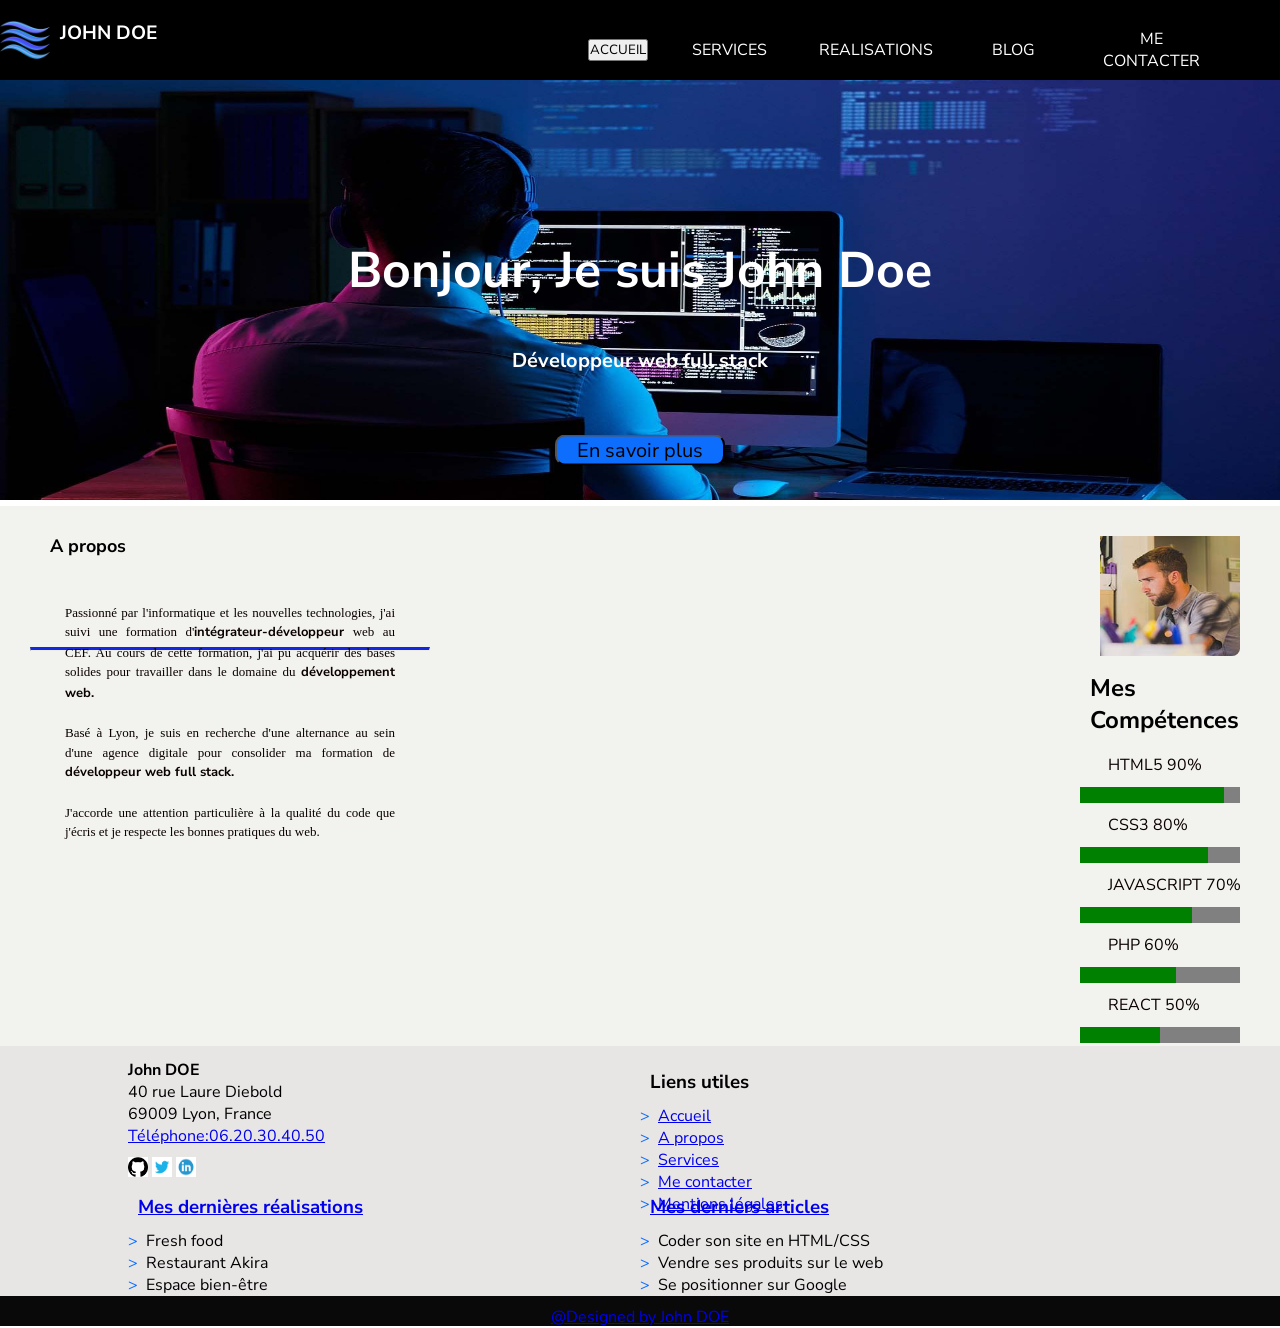
<file: Asset/index.html>
<!DOCTYPE html>
<html lang="fr">
<head>
    <meta charset="UTF-8">
    <meta name="viewport" content="width=device-width, initial-scale=1.0">
    <title>page accueil</title>
    <link rel="stylesheet" href="../CSS/page accueil style.css">
    <link rel="preconnect" href="https://fonts.googleapis.com">
    <link rel="preconnect" href="https://fonts.gstatic.com" crossorigin>
    <link href="https://fonts.googleapis.com/css2?family=Nunito+Sans:ital,opsz,wght@0,6..12,200..1000;1,6..12,200..1000&display=swap" rel="stylesheet">

</head>
<header>
    <div class="logo">
        <div class="logo" id="logo">
        <a href="index.html"><img src="../img/apple-touch-icon.png" alt="Icone"></a>
        <h1>JOHN DOE</h1>
    </div>  
        
    <nav class="menu">
            <!--  icone menu burger -->
        <label for="toggle">☰</label>
            <!-- lien entre checkbox et l'icone -->
        <input type="checkbox" id="toggle">
            <div class="btn">
                <a href="./index.html" target ="top"><button type="button" class = "active">ACCUEIL</button></a> 
                <a href="./offres.html" target ="top"><button type="button" class = "Services">SERVICES</button></a> 
                <a href="./Réalisations.html" target ="top"><button type="button" class = "Réalisations">REALISATIONS</button></a> 
                <a href="./blog.html" target ="top"><button type="button" class = "Blog">BLOG</button></a> 
                <a href="./contact.html" target ="top"><button type="button" class = "Contact">ME CONTACTER</button></a> 
            </div>
    </nav>
</header>
<body>

    <!-- bloc 2 -->
    <main>  
        <div class="Entete">
                <img src="../img/hero-bg.jpg" alt="fond">
                <h1>Bonjour, Je suis John Doe</h1>
                    <h2>Développeur web full stack</h2>
                        <!-- btn vers container au dessous -->
                        <form action="#container" method="get" target="_blank"><button type="submit">En savoir plus</button>
                        </form>
        </div>
    </main>


    <!-- bloc 3 -->
    <main>
        <Section id="container">   
            <div class="Apropos">
                <h1>A propos</h1>
                    <p>Passionné par l'informatique et les nouvelles technologies, j'ai suivi une formation d'<b>intégrateur-développeur</b> web au CEF. Au cours de cette formation, j'ai pu acquérir des bases solides pour travailler dans le domaine du <b>développement web.</b></p>
                    <p>Basé à Lyon, je suis en recherche d'une alternance au sein d'une agence digitale pour consolider ma formation de <b>développeur web full stack.</b></p>
                    <p>J'accorde une attention particulière à la qualité du code que j'écris et je respecte les bonnes pratiques du web.</p>
                    <hr />
            </div>
            <div class ="Competences">
                <img src="../img/about.jpg" alt="Portrait homme">
                <h1><stong> Mes Compétences </stong></h1> 
                               
                    <label for="file">HTML5 90%</label>
                        <progress id="barrehtml" value="90" max="100"></progress>

                    <label for="file">CSS3 80%</label>
                        <progress id="barrecss"value="80" max="100"></progress>

                    <label for="file">JAVASCRIPT 70%</label>
                        <progress id="barrejavascipt"value="70"max="100"></progress>

                    <label for="file">PHP 60%</label>
                        <progress id="barrephp"value="60"max="100"></progress>

                    <label for="file">REACT 50%</label>
                        <progress id="barrereact"value="50"max="100"></progress>
            </div>                                   
        </section>  
    </main> 
    
    <!-- bas de page -->
    <footer>
        <section id="Baspage">
            <div class="Adresse">
                <address>
                    <p><strong>John DOE</strong><br>40 rue Laure Diebold<br>69009 Lyon, France</p>
                    <a href="Télephone: 06.20.30.40.50">Téléphone:06.20.30.40.50</a>
                    <br>
                        <a target="blank" href="https://api.github.com/users/github-john-doe/repos"><img src="../img/logogithub.png" alt="logo Github"></a>
                        <a target="blank" href="#"><img src="../img/logotwitter.png" alt="logo Twitter"></a>
                        <a target="blank" href="#"><img src="../img/logolinkedin.png" alt="logo Linkedin"></a>
                </address> 
            </div>
    
            <div class="Liens">
                <h3>Liens utiles</h3>
                <ul>
                    <li><a href ="index.html">Accueil</a></li>
                    <li><a href ="index.html">A propos</a></li>
                    <li><a href ="offres.html">Services</a></li>
                    <li><a href ="contact.html">Me contacter</a></li>
                    <li><a href ="mentions.html">Mentions légales</a></li>
                </ul>
            </div>
    
            <div class="Projets">
                <h3><a href="Réalisations.html">Mes dernières réalisations</a></h3>
                <ul>
                    <li>Fresh food</li>
                    <li>Restaurant Akira</li>
                    <li>Espace bien-être</li>
                </ul>
            </div>
    
            <div class="Articles">
                <h3><a href="blog.html">Mes derniers articles</a></h3>
                <ul>
                    <li>Coder son site en HTML/CSS</li>
                    <li>Vendre ses produits sur le web</li>
                    <li>Se positionner sur Google</li>
                </ul>
            </div>   
        </section>
        <section id="Copy">
            <div class="Copy"> 
                <p><a href="index.html">@Designed by John DOE</a></p>
            </div>
        </section>    
    </footer>
</body>
</html>
</file>
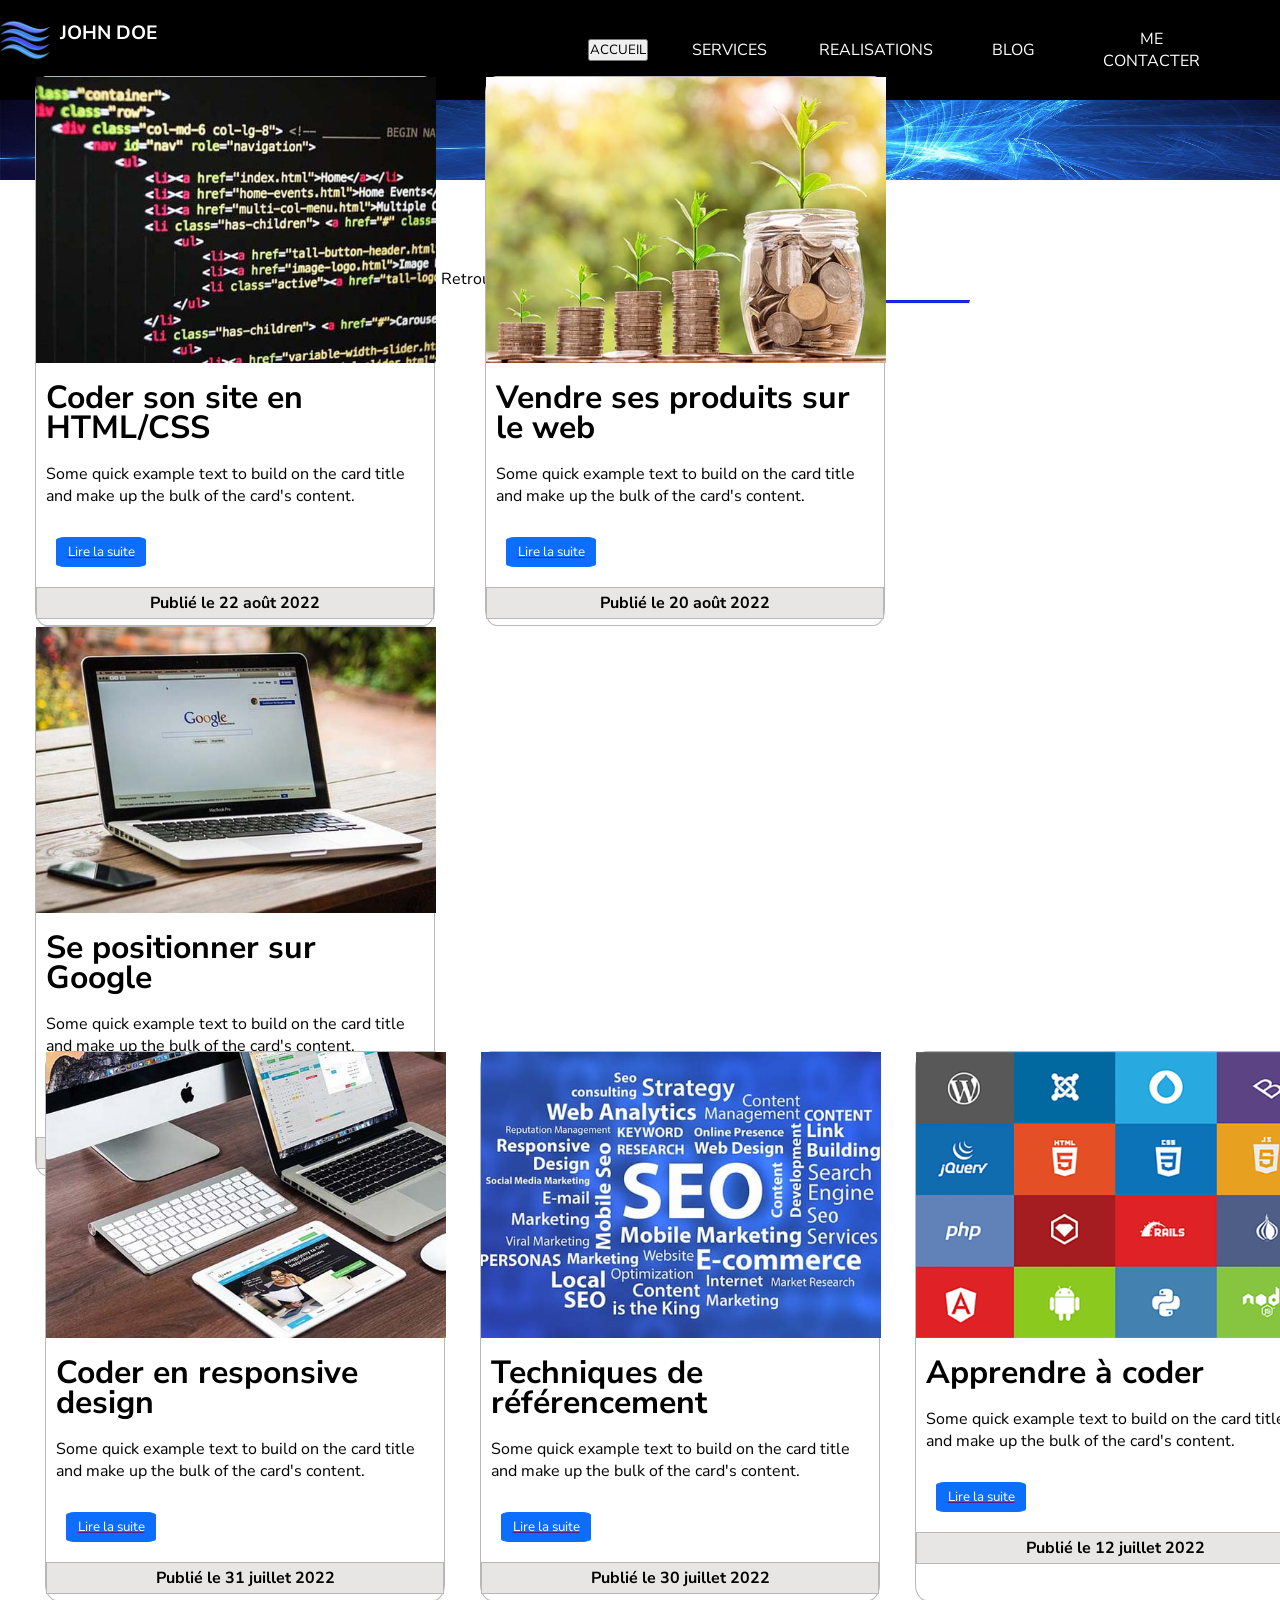
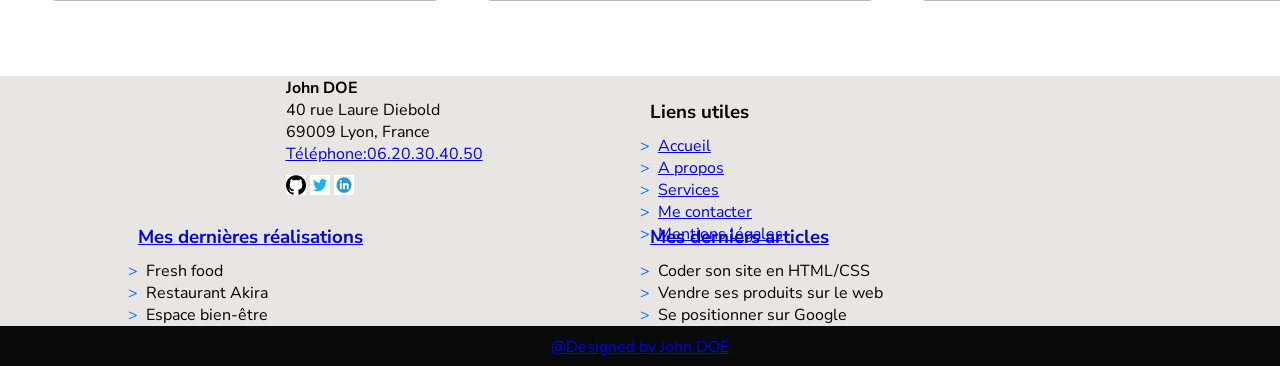
<file: Asset/blog.html>
<!DOCTYPE html>
<html lang="fr">
<head>
    <meta charset="UTF-8">
    <meta name="viewport" content="width=device-width, initial-scale=1.0">
    <title>Blog</title>
    <link rel="stylesheet" href="../CSS/Blog.css">
    <link rel="preconnect" href="https://fonts.googleapis.com">
<link rel="preconnect" href="https://fonts.gstatic.com" crossorigin>
<link href="https://fonts.googleapis.com/css2?family=Nunito+Sans:ital,opsz,wght@0,6..12,200..1000;1,6..12,200..1000&display=swap" rel="stylesheet">
</head>
    <header>
        <div class="logo">
            <div class="logo" id="logo">
            <a href="index.html"><img src="../img/apple-touch-icon.png" alt="Icone"></a>
            <h1>JOHN DOE</h1>
        </div>  
        
        <nav class="menu">
            <!--  icone menu burger -->
            <label for="toggle">☰</label>
            <!-- lien entre checkbox et l'icone -->
            <input type="checkbox" id="toggle">
                <div class="btn">
                    <a href="./index.html" target ="top"><button type="button" class = "active">ACCUEIL</button></a> 
                    <a href="./offres.html" target ="top"><button type="button" class = "Services">SERVICES</button></a> 
                    <a href="./Réalisations.html" target ="top"><button type="button" class = "Réalisations">REALISATIONS</button></a> 
                    <a href="./blog.html" target ="top"><button type="button" class = "Blog">BLOG</button></a> 
                    <a href="./contact.html" target ="top"><button type="button" class = "Contact">ME CONTACTER</button></a> 
                </div>
        </nav>
    </header>
<body>
    <main>
        <section id="Banniere">
                <img src="../img/banner.jpg"alt=Banniere>
            </div>
        </section>
    </main>

    <!-- central -->
    <section id="Intro">
            <div class="Introduction">
                <h1>BLOG</h1>
                    <p>Retrouvez ici quelques articles sur le developpement web</p>
                    <hr />
                </div>
    </section>

<!-- bloc1 -->
    <div class="container">
        <div class="row">
            <div class="col-auto">
                <div class="card">
                    <div class="card-header"><img src ="../img/blog/coder.jpg"></div>
                        <div class="card-body">
                            <h1 class="card-title">Coder son site en HTML/CSS</h1>
                            <p class="card-text">Some quick example text to build on the card title and make up the bulk of the card's content.</p>
                            <a href="" target ="top"><button type="button" class = "bouton">Lire la suite</button></a>
                        </div>
                    <div class="card-footer"><h3>Publié le 22 août 2022</h3></div>
                </div>
            </div>
                
                    <!-- Bloc2 -->
        <div class="col-auto">
            <div class="card">
                <div class="card-header"><img src ="../img/blog/croissance.jpg"></div>
                    <div class="card-body">
                        <h1 class="card-title">Vendre ses produits sur le web</h1>
                        <p class="card-text">Some quick example text to build on the card title and make up the bulk of the card's content.</p>
                        <a href="" target ="top"><button type="button" class = "bouton">Lire la suite</button></a>
                    </div>
                    <div class="card-footer"><h3>Publié le 20 août 2022</h3></div>
                </div>
            </div>
    
                        <!-- Bloc3 -->
        <div class="col-auto">
            <div class="card">
                <div class="card-header"><img src="../img/blog/google.jpg"></div>
                    <div class="card-body">
                        <h1 class="card-title">Se positionner sur Google</h1>
                        <p class="card-text">Some quick example text to build on the card title and make up the bulk of the card's content.</p>
                        <a href="" target ="top"><button type="button" class = "bouton">Lire la suite</button></a>
                    </div>
                    <div class="card-footer"><h3>Publié le 1 août 2022</h3></div>
                </div>
            </div>
        </div>
    </div>
        
<!-- Bloc4  2eme ligne-->
    <div class="container">
        <div class="row">
            <div class="col-auto">
                <div class="card">
                    <div class="card-header"> <img src="../img/blog/screens.jpg"></div>
                        <div class="card-body">
                            <h1 class="card-title">Coder en responsive design</h1>
                            <p class="card-text">Some quick example text to build on the card title and make up the bulk of the card's content.</p>
                            <a href="" target ="top"><button type="button" class = "bouton">Lire la suite</button></a>
                        </div>
                    <div class="card-footer"> <h3>Publié le 31 juillet 2022</h3></div>
                </div>
            </div>
               
    <!-- Bloc5 -->     
        <div class="row">     
            <div class="col-auto">
                <div class="card">
                    <div class="card-header"><img src="../img/blog/seo.jpg"></div>
                        <div class="card-body">
                            <h1 class="card-title">Techniques de référencement</h1>
                            <p class="card-text">Some quick example text to build on the card title and make up the bulk of the card's content.</p>
                            <a href="" target ="top"><button type="button" class = "bouton">Lire la suite</button></a>
                        </div>
                        <div class="card-footer"> <h3>Publié le 30 juillet 2022</h3></div>
                </div>
            </div>        
        
    <!-- Bloc6 -->
        <div class="row">
            <div class="col-auto">
                <div class="card">
                    <div class="card-header"> <img src="../img/blog/technos.png"></div>
                        <div class="card-body">
                            <h1 class="card-title">Apprendre à coder</h1>
                            <p class="card-text">Some quick example text to build on the card title and make up the bulk of the card's content.</p>
                            <a href="" target ="top"><button type="button" class = "bouton">Lire la suite</button></a>
                            </div>
                            <div class="card-footer"><h3>Publié le 12 juillet 2022</h3></div>
                        </div>
                    </div>
                </div>
            </div>
         </div>
    </div>
            
    
        

    </section>
  
    <footer>
        <section id="Baspage">
            <div class="Adresse">
                <address>
                    <p><strong>John DOE</strong><br>40 rue Laure Diebold<br>69009 Lyon, France</p>
                    <a href="Télephone: 06.20.30.40.50">Téléphone:06.20.30.40.50</a>
                    <br>
                        <a target="blank" href="https://api.github.com/users/github-john-doe/repos"><img src="../img/logogithub.png" alt="logo Github"></a>
                        <a target="blank" href="#"><img src="../img/logotwitter.png" alt="logo Twitter"></a>
                        <a target="blank" href="#"><img src="../img/logolinkedin.png" alt="logo Linkedin"></a>
                </address> 
            </div>
    
            <div class="Liens">
                <h3>Liens utiles</h3>
                <ul>
                    <li><a href ="index.html">Accueil</a></li>
                    <li><a href ="index.html">A propos</a></li>
                    <li><a href ="offres.html">Services</a></li>
                    <li><a href ="contact.html">Me contacter</a></li>
                    <li><a href ="mentions.html">Mentions légales</a></li>
                </ul>
            </div>
    
            <div class="Projets">
                <h3><a href="Réalisations.html">Mes dernières réalisations</a></h3>
                <ul>
                    <li>Fresh food</li>
                    <li>Restaurant Akira</li>
                    <li>Espace bien-être</li>
                </ul>
            </div>
    
            <div class="Articles">
                <h3><a href="blog.html">Mes derniers articles</a></h3>
                <ul>
                    <li>Coder son site en HTML/CSS</li>
                    <li>Vendre ses produits sur le web</li>
                    <li>Se positionner sur Google</li>
                </ul>
            </div>   
        </section>
        <section id="Copy">
            <div class="Copy"> 
                <p><a href="index.html">@Designed by John DOE</a></p>
            </div>
        </section>    
    </footer>
</body>
</html>
</file>
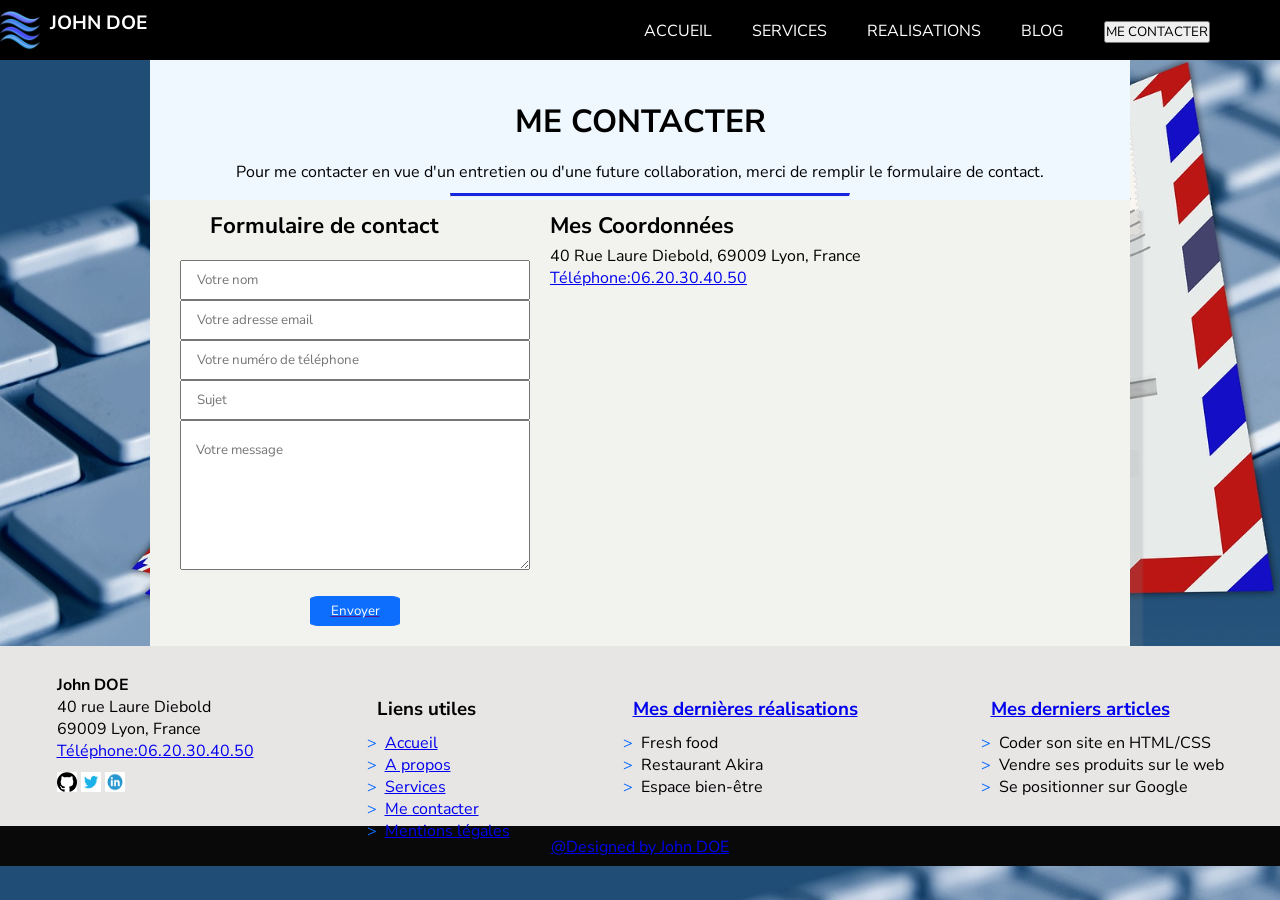
<file: Asset/contact.html>
<!DOCTYPE html>
<html lang="fr">
<head>
    <meta charset="UTF-8">
    <meta name="viewport" content="width=device-width, initial-scale=1.0">
    <title>Contact</title>
    <link rel="stylesheet" href="../CSS/contact.css">
    <link rel="preconnect" href="https://fonts.googleapis.com">
<link rel="preconnect" href="https://fonts.gstatic.com" crossorigin>
<link href="https://fonts.googleapis.com/css2?family=Nunito+Sans:ital,opsz,wght@0,6..12,200..1000;1,6..12,200..1000&display=swap" rel="stylesheet">
</head>
    <header>
        <div class="logo">
            <div class="logo" id="logo">
            <a href="index.html"><img src="../img/apple-touch-icon.png" alt="Icone"></a>
            <h1>JOHN DOE</h1>
        </div>
        <div class="btn">
            <a href="index.html" target ="top"><button type="button" class = "Accueil">ACCUEIL</button></a> 
            <a href="offres.html" target ="top"><button type="button" class = "Services">SERVICES</button></a> 
            <a href="Réalisations.html" target ="top"><button type="button" class = "Réalisations">REALISATIONS</button></a> 
            <a href="blog.html" target ="top"><button type="button" class = "Blog">BLOG</button></a> 
            <a href="contact.html" target ="top"><button type="button" class = "active">ME CONTACTER</button></a> 
        </div>

    </header>
<body>
        <!-- central -->
            <div class="Intro">
                <h1>ME CONTACTER</h1>
                    <p>Pour me contacter en vue d'un entretien ou d'une future collaboration, merci de remplir le formulaire de contact.</p>
                    <hr />
                </div>
    <!-- Formulaire de contact -->
        <section id="container">
                <div class="Formulaire">
                    <h1>Formulaire de contact</h1>
                        <form action="adresse mail" method="post">
                            <div>
                                <input type="text" id="Nom" name="Nom" placeholder="Votre nom" required>
                            </div>
                                
                            <div>
                                <input type="email" id="email" name="email" placeholder="Votre adresse email" required>
                            </div>

                            <div>
                                <input type="telephone" id="telephone" name="telephone" placeholder="Votre numéro de téléphone" required>
                            </div>

                            <div>
                                <input type="sujet" id="sujet" name="sujet" placeholder="Sujet" required>
                            </div>
                                
                            <div>
                                <textarea id="message" name="message" placeholder="Votre message" required></textarea>
                            </div>
                                
                            <div>
                                <a href="" target ="top"><button type="button" class = "bouton">Envoyer</button></a>
                            </div>
                        </form>
                </div>

            <!-- Mes coordonnées -->
                <div class="Coordonnées">
                    <h1>Mes Coordonnées</h1>
                        <address>      
                            <p>40 Rue Laure Diebold, 69009 Lyon, France</p>
                            <a href="Télephone: 06.20.30.40.50">Téléphone:06.20.30.40.50</a>
                        </address>
                        <iframe Tile="carte" 
                            width="480"
                            height="270"
                            src="https://www.google.com/maps/embed?pb=!1m18!1m12!1m3!1d2782.626965753986!2d4.796403975092629!3d45.778665712403885!2m3!1f0!2f0!3f0!3m2!1i1024!2i768!4f13.1!3m3!1m2!1s0x47f4eb65edac5b3f%3A0xe01c47049cb2e2b9!2s40%20Rue%20Laure%20Diebold%2C%2069009%20Lyon!5e0!3m2!1sfr!2sfr!4v1726814455262!5m2!1sfr!2sfr" width="600" height="450" style="border:0;" allowfullscreen="" loading="lazy" referrerpolicy="no-referrer-when-downgrade"></iframe>
                </div>
        </section> 


    <!-- footer -->
    <footer>
        <section id="Baspage">
            <div class="Adresse">
                <address>
                    <p><strong>John DOE</strong><br>40 rue Laure Diebold<br>69009 Lyon, France</p>
                    <a href="Télephone: 06.20.30.40.50">Téléphone:06.20.30.40.50</a>
                    <br>
                        <a target="blank" href="https://api.github.com/users/github-john-doe/repos"><img src="../img/logogithub.png" alt="logo Github"></a>
                        <a target="blank" href="#"><img src="../img/logotwitter.png" alt="logo Twitter"></a>
                        <a target="blank" href="#"><img src="../img/logolinkedin.png" alt="logo Linkedin"></a>
                </address> 
            </div>
    
            <div class="Liens">
                <h3>Liens utiles</h3>
                <ul>
                    <li><a href ="index.html">Accueil</a></li>
                    <li><a href ="index.html">A propos</a></li>
                    <li><a href ="offres.html">Services</a></li>
                    <li><a href ="contact.html">Me contacter</a></li>
                    <li><a href ="mentions.html">Mentions légales</a></li>
                </ul>
            </div>
    
            <div class="Projets">
                <h3><a href="Réalisations.html">Mes dernières réalisations</a></h3>
                <ul>
                    <li>Fresh food</li>
                    <li>Restaurant Akira</li>
                    <li>Espace bien-être</li>
                </ul>
            </div>
    
            <div class="Articles">
                <h3><a href="blog.html">Mes derniers articles</a></h3>
                <ul>
                    <li>Coder son site en HTML/CSS</li>
                    <li>Vendre ses produits sur le web</li>
                    <li>Se positionner sur Google</li>
                </ul>
            </div>   
        </section>
        <section id="Copy">
            <div class="Copy"> 
                <p><a href="index.html">@Designed by John DOE</a></p>
            </div>
        </section>    
    </footer>
</body>
</html>
</file>
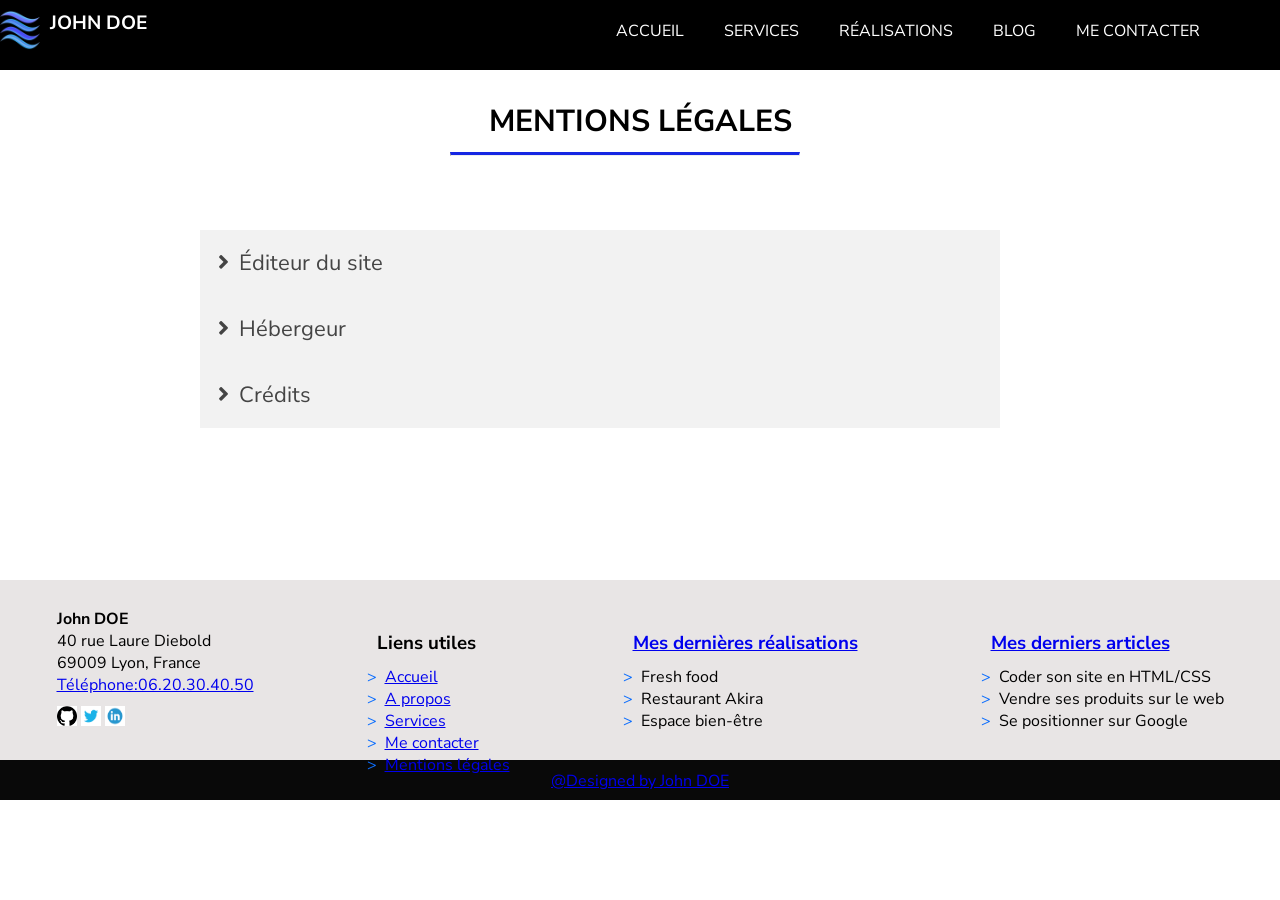
<file: Asset/mentions.html>
<!DOCTYPE html>
<html lang="fr">
<head>
    <meta charset="UTF-8">
    <meta name="viewport" content="width=device-width, initial-scale=1.0">
    <title>Mentions legales</title>
    <link rel="stylesheet" href="../CSS/Mentions.css">
    <link rel="preconnect" href="https://fonts.googleapis.com">
<link rel="preconnect" href="https://fonts.gstatic.com" crossorigin>
<link href="https://fonts.googleapis.com/css2?family=Nunito+Sans:ital,opsz,wght@0,6..12,200..1000;1,6..12,200..1000&display=swap" rel="stylesheet">
</head>
    <header>
        <div class="logo">
            <div class="logo" id="logo">
            <a href="index.html"><img src="../img/apple-touch-icon.png" alt="Icone"></a>
            <h1>JOHN DOE</h1>
        </div>
        <div class="btn">
            <a href="index.html" target ="top"><button type="button" class = "Accueil">ACCUEIL</button></a> 
            <a href="offres.html" target ="top"><button type="button" class = "Services">SERVICES</button></a> 
            <a href="Réalisations.html" target ="top"><button type="button" class = "Réalisations">R&#201;ALISATIONS</button></a> 
            <a href="blog.html" target ="top"><button type="button" class = "Blog">BLOG</button></a> 
            <a href="contact.html" target ="top"><button type="button" class = "Contact">ME CONTACTER</button></a> 
        </div>
    </header>
<body>
    <!-- central -->
    <section id="Intro">
            <div class="Introduction">
                <h1>MENTIONS L&#201;GALES</h1>
                <hr />
            </div>
    </section>

    <!-- Menu accordeon -->
    <section id="accordeon">

        <div class="accordion-container">
            <div class="accordion-header">
            <i class="fa fa-angle-right"></i>&#201;diteur du site
            </div>
            <div class="accordion-content">
                    <p><strong>John DOE</strong></p>
                    <p>40 rue Laure Diebold</p>
                    <p>69009 Lyon, France</p>
                    <p>06.20.30.40.50</p>
            </div>

            <div class="accordion-header">
            <i class="fa fa-angle-right"></i>Hébergeur
            </div>
            <div class="accordion-content">
                <address>

                </address>
                    <p><strong>Always Data</strong></p>
                    <p>91 rue du Faubourg Saint Honoré</p>
                    <p>75008 Paris</p>
                    <a href="mailto:www.alwaysdata.com">www.alwaysdata.com</a><br /> 
            </div>

            <div class="accordion-header">
            <i class="fa fa-angle-right"></i>Crédits
            </div>
            <div class="accordion-content">            
                <p><strong>Crédits</strong></p>
                <p>site dévéloppé par John Doe, étudiant du CEF.</p>
                <p>Les images libres de droit sont issues du site Pixabay</p>
            </div>
      
        <!-- modifier le lien -->
      <link rel="stylesheet" href="https://cdnjs.cloudflare.com/ajax/libs/font-awesome/5.15.1/css/all.min.css" integrity="sha512-+4zCK9k+qNFUR5X+cKL9EIR+ZOhtIloNl9GIKS57V1MyNsYpYcUrUeQc9vNfzsWfV28IaLL3i96P9sdNyeRssA==" crossorigin="anonymous" />
    
        <!--  raccorder le JS -->
        <script src="../CSS/mentionsscript.js"></script>
    </section>


    <footer>
        <section id="Baspage">
            <div class="Adresse">
                <address>
                    <p><strong>John DOE</strong><br>40 rue Laure Diebold<br>69009 Lyon, France</p>
                    <a href="Télephone: 06.20.30.40.50">Téléphone:06.20.30.40.50</a>
                    <br>
                        <a target="blank" href="https://api.github.com/users/github-john-doe/repos"><img src="../img/logogithub.png" alt="logo Github"></a>
                        <a target="blank" href="#"><img src="../img/logotwitter.png" alt="logo Twitter"></a>
                        <a target="blank" href="#"><img src="../img/logolinkedin.png" alt="logo Linkedin"></a>
                </address> 
            </div>
    
            <div class="Liens">
                <h3>Liens utiles</h3>
                <ul>
                    <li><a href ="index.html">Accueil</a></li>
                    <li><a href ="index.html">A propos</a></li>
                    <li><a href ="offres.html">Services</a></li>
                    <li><a href ="contact.html">Me contacter</a></li>
                    <li><a href ="mentions.html">Mentions légales</a></li>
                </ul>
            </div>
    
            <div class="Projets">
                <h3><a href="Réalisations.html">Mes dernières réalisations</a></h3>
                <ul>
                    <li>Fresh food</li>
                    <li>Restaurant Akira</li>
                    <li>Espace bien-être</li>
                </ul>
            </div>
    
            <div class="Articles">
                <h3><a href="blog.html">Mes derniers articles</a></h3>
                <ul>
                    <li>Coder son site en HTML/CSS</li>
                    <li>Vendre ses produits sur le web</li>
                    <li>Se positionner sur Google</li>
                </ul>
            </div>   
        </section>
        <section id="Copy">
            <div class="Copy"> 
                <p><a href="index.html">@Designed by John DOE</a></p>
            </div>
        </section>    
    </footer>
</body>
</html>
</file>
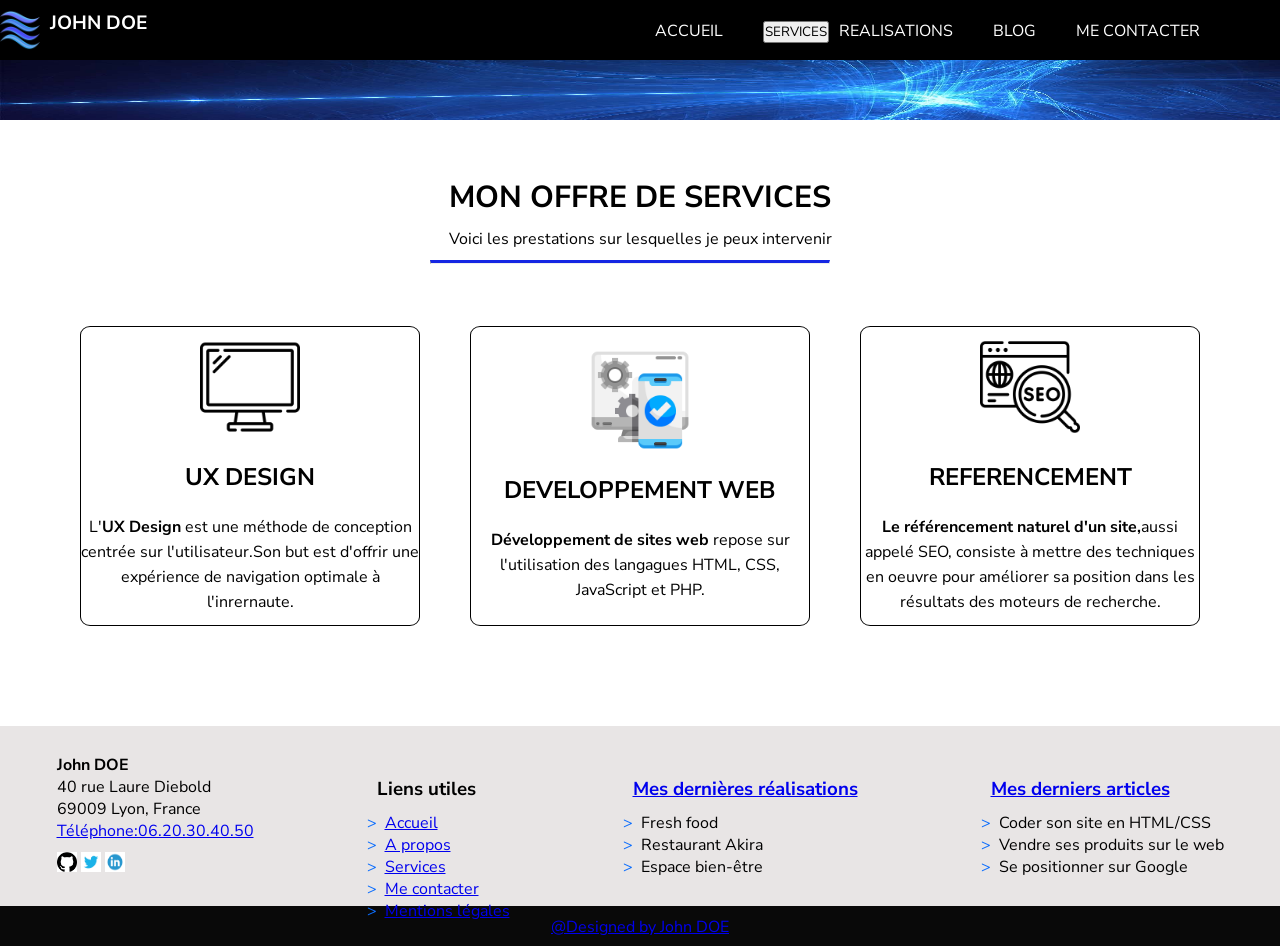
<file: Asset/offres.html>
<!DOCTYPE html>
<html lang="fr">
<head>
    <meta charset="UTF-8">
    <meta name="viewport" content="width=device-width, initial-scale=1.0">
    <title>offres</title>
    <link rel="stylesheet" href="../CSS/offres.css">
    <link rel="preconnect" href="https://fonts.googleapis.com">
<link rel="preconnect" href="https://fonts.gstatic.com" crossorigin>
<link href="https://fonts.googleapis.com/css2?family=Nunito+Sans:ital,opsz,wght@0,6..12,200..1000;1,6..12,200..1000&display=swap" rel="stylesheet">
</head>
    <header>
        <div class="logo">
            <div class="logo" id="logo">
            <a href="index.html"><img src="../img/apple-touch-icon.png" alt="Icone"></a>
            <h1>JOHN DOE</h1>
        </div>
        <div class="btn">
            <a href="index.html" target ="top"><button type="button" class = "Accueil">ACCUEIL</button></a> 
            <a href="offres.html" target ="top"><button type="button" class = "active">SERVICES</button></a> 
            <a href="Réalisations.html" target ="top"><button type="button" class = "Réalisations">REALISATIONS</button></a> 
            <a href="blog.html" target ="top"><button type="button" class = "Blog">BLOG</button></a> 
            <a href="contact.html" target ="top"><button type="button" class = "Contact">ME CONTACTER</button></a> 
        </div>
    </header>
<body>
    <main>
        <section id="Banniere">
            <div class="Banniere" id="Banniere">
                <img src="../img/banner.jpg"alt=Banniere>
            </div>
        </section>
    </main>
    <!-- central -->
        <section id="Intro">
            <div class="Introduction">
                <h1>MON OFFRE DE SERVICES</h1>
                    <p>Voici les prestations sur lesquelles je peux intervenir</p>
                    <hr />
                </div>
        </section>

        <section id="Realisations">

            <div class="Design">
                <!--  modif image -->
                <a href="#"><img src ="../img/ecran-de-television.png"></a>
                    <h1><strong>UX DESIGN</strong></h1>
                        <p>L'<strong>UX Design</strong> est une méthode de conception centrée sur l'utilisateur.Son but est d'offrir une expérience de navigation optimale à l'inrernaute.</p>
  
            </div>            
            <div class="Développement">
                <!--  modif image -->
                <a href="#"><img src ="../img/developpement-dapplications.png"></a>

                    <h1><strong>DEVELOPPEMENT WEB</strong></h1>
                        <p><strong>Développement de sites web</strong> repose sur l'utilisation des langagues HTML, CSS, JavaScript et PHP.</p>

            </div>
            <div class="Référencement">
                <!--  modif image -->
                <a href="#"><img src="../img/seo.png"></a>
                    <h1><strong>REFERENCEMENT</strong></h1>
                        <p><strong>Le référencement naturel d'un site,</strong>aussi appelé SEO, consiste à mettre des techniques en oeuvre pour <i>améliorer sa position</i> dans les résultats des moteurs de recherche.</p>

            </div>
        </section>    
        <footer>
            <section id="Baspage">
                <div class="Adresse">
                    <address>
                        <p><strong>John DOE</strong><br>40 rue Laure Diebold<br>69009 Lyon, France</p>
                        <a href="Télephone: 06.20.30.40.50">Téléphone:06.20.30.40.50</a>
                        <br>
                            <a target="blank" href="https://api.github.com/users/github-john-doe/repos"><img src="../img/logogithub.png" alt="logo Github"></a>
                            <a target="blank" href="#"><img src="../img/logotwitter.png" alt="logo Twitter"></a>
                            <a target="blank" href="#"><img src="../img/logolinkedin.png" alt="logo Linkedin"></a>
                    </address> 
                </div>
        
                <div class="Liens">
                    <h3>Liens utiles</h3>
                    <ul>
                        <li><a href ="index.html">Accueil</a></li>
                        <li><a href ="index.html">A propos</a></li>
                        <li><a href ="offres.html">Services</a></li>
                        <li><a href ="contact.html">Me contacter</a></li>
                        <li><a href ="mentions.html">Mentions légales</a></li>
                    </ul>
                </div>
        
                <div class="Projets">
                    <h3><a href="Réalisations.html">Mes dernières réalisations</a></h3>
                    <ul>
                        <li>Fresh food</li>
                        <li>Restaurant Akira</li>
                        <li>Espace bien-être</li>
                    </ul>
                </div>
        
                <div class="Articles">
                    <h3><a href="blog.html">Mes derniers articles</a></h3>
                    <ul>
                        <li>Coder son site en HTML/CSS</li>
                        <li>Vendre ses produits sur le web</li>
                        <li>Se positionner sur Google</li>
                    </ul>
                </div>   
            </section>
            <section id="Copy">
                <div class="Copy"> 
                    <p><a href="index.html">@Designed by John DOE</a></p>
                </div>
            </section>    
        </footer>
    </body>
    </html>
</file>
<file: CSS/page accueil style.css>
*{
    margin:0;
    padding: 0;
    box-sizing: border-box;
    font-family: "Nunito Sans", sans-serif;
    font-optical-sizing: auto;
    font-weight:weight;
    font-style:normal;
}

header{
    position: fixed;
    margin:0px;
    padding:0px;
    width:100%;
    height:80px;
    background-color:black;
    z-index: 1000;
}

.logo{
    max-width:100%;
    max-height:100%;
    justify-content:left ;
    z-index:1000;
}

.logo img{
    display: flex;
    position: fixed;
    margin:0px;
    width:50px;
    height:40px;
}
.logo h1{
    height:auto;
    margin: 20px 0px 10px 20px;
    font-size: 1.2em;
    color:white;
    padding-left: 40px;
}
.menu{
    max-width:100%;
    max-height:100%;
}

.btn{
    display:flex;
    justify-content: right;
    position:absolute;
    gap: 30px;
    right:30px;
    top: 0px;
    padding: 0 40px;
    text-align: center;
    cursor: pointer;
}
    
    .Accueil{
        margin-right: 30px;
        font-size: 1rem;
        border: none;
        background-color:black;
        color: white;
        }
    .Services{
        margin-right: 30px;
        font-size: 1rem;
        border: none;
        background-color:black;
        color: white;
        }
    .Réalisations{
        margin-right: 30px;
        font-size: 1rem;
        border: none;
        background-color:black;
        color: white;
        }
    .Blog{
        margin-right: 30px;
        font-size: 1rem;
        border: none;
        background-color:black;
        color: white;
        }
    .Contact{
        margin-right: 10px;
        font-size: 1rem;
        border: none;
        background-color:black;
        color: white;
        }
         

/* Header/menu navigation */

/*  label masque au format ordinateur */

@media all and (max-width: 768px){
    nav{
        height: 60px;
    }
    nav .btn{
        display: none;
    }
    label {
        width: 30px;
        display: flex;
        justify-content: center;
        align-items: center;
        margin: 0;
        font-size: 40px;
        color: white;
        cursor: pointer;
    }
}
nav{
    max-width:100%;
    max-height:100%;
}
nav .btn{
    display: flex;
    justify-content: space-around;
    align-items: center;
}
nav .btn a {
    width: 20%;
    display: flex;
    align-items: center;
    justify-content: center;
    height: 100px;
    text-decoration: none;
    color: white;
}
nav a:hover {
    background: #3924ac
}
.label{
    display: flex;
    justify-content: center;
    width: 30px;
    align-items: center;
    margin: 0;
    font-size: 40px;
    color: white;
    cursor: pointer;
}


/* masquer checkbox format ordinateur/format mobile menu burger */
label, #toggle{
    display: none;
}
 
@media all and (max-width: 767px){
    nav{
        height: 60px;
    }
    nav .btn{
        display: none;
        flex-direction: column;
        height: 60px;
    }
    nav .btn a {
        width: 50%;
    }
    label {
        width: 30px;
        display: flex;
        justify-content: left;
        align-items: center;
        margin: 0 auto;
        font-size:120%;
        color: white;
        cursor: pointer;
    }
    #toggle:checked + .btn {
        display: flex;
    }
}



/* Bloc 2 Entete */

#Entete{
    display: flex;
    width: 100%;
}
    .Entete img{
    width: 100%;
    max-height:500px;
    }
    .Entete h1{
        position:absolute;
        top:30%;
        left:50%;
        transform: translate(-50%, -50%);
        z-index: 1;
        color: white;
        font-size: 50px;
        font-weight: bold;
    }
    .Entete h2{
        position:absolute;
        top:40%;
        left:50%;
        transform: translate(-50%, -50%);
        z-index: 1;
        color: white;
        font-size: 20px;
        font-weight: bold;
    }
    .Entete button{
        position: absolute;
        padding: 0 20px;
        top:50%;
        left:50%;
        transform: translate(-50%, -50%);
        z-index: 1;
        text-align: center;
        background-color:#0d6efd;
        font-size: 20px;
        border-radius:10px;
    
    }


    /* blog 2 - Entete - format portable */
@media (max-width: 767px){
#Entete{
    flex-direction: column;
    width:100%;
    padding-top:70px;
    margin:auto;
}
.Entete img{
    width:100%;
}
.img-text h1{
    width:80%;
    padding-top:30%;
    font-size:110%;
    top:20%
}
.img-text h2{
    width:80%;
    padding-top:40%;
    font-size:70%;
    top:25%;
}
.Entete button{
    top:80%;
    font-size:70%;
}
} 
 
    /* blog 2 - Entete - format tablette */
@media (min-width:768px) and (max-width:1023px){
#Entete{
    flex-direction: column;
    width:100%;
    padding-top:100px;
    margin:auto
}
.Entete img{
    width:100%;
}
.img-text h1{
    width:50%;
    padding-top:80px;
}
.img-text h2{
    width:50%;
    padding-top:90px;
}
.Entete button{
    top:65%;
    font-size:100%;
}
}



    /* bloc3 */
/* bloc 3 a propos */
#container{
    display:flex;
    flex-direction: column;
    width: 100%;
    max-height: 950px;
    background-color: rgb(242, 242, 238);
    border-style: solid beige;
    box-shadow: 12px 12px 2px 1px rgba(132, 132, 133, 0.2);
    }
    .Apropos{
    width: 50%;
    height: 50%;
    padding-left: 20px;
    }
    .Apropos h1{
    font-size:large;
    padding: 30px;
    line-height: 1.2em;
    border-bottom-style:#0d6efd solid 0.1em;
    }
    .Apropos p{
    text-align: justify;
    margin: 10px 40px;
    padding:5px;
    border: 1px;
    height: auto;
    font-family: Georgia, 'Times New Roman', Times, serif;
    font-size: small;
    text-align:justify;
    line-height: 1.5em;
    color:#0a0000;
    }
    hr{
    border-top: 3px solid #1526e3;
    color: #2430e4;
    overflow: visible;
    width: 400px;
    margin: 10px;
    margin-top:-210px;
    padding-left: 15px;
    }

    .Competences{
    margin-left: 50%;
    height: 50%;
    width: 50%;
    list-style: none;
    }
    .Competences img{
    display: inline-block;
    position: relative;
    padding-top: 30px;
    padding-left:20px;
    max-width :200px;
    max-height:150px;
    border-radius: 5%;
    }
    
    .Competences h1{
    margin: 10px;
    }
    .Competences label{
    width:100%;
    display: flex;
    float: left;
    margin-top:0px;
    margin: 8px;
    padding-left:20px;
    font-size: 1em;
    align-items: center;
    list-style-type: none;
    color: #0a0000;
    } 
    .Competences li{
        list-style-type: none;
    }
    progress{
    background-color: grey;
    border-radius:15px;
    width:90%
    }


/* bloc 3 a propos - format portable */
@media all and (max-width: 767px){
    #Container{
        display:block;
        width:100%;
    }
    .Apropos, .h1,.hr {
        width:95%;
    }
    .Competences{
        width:100%;
        margin-top:70%;
    }
    .Competences img,.Competences h1,.Competences label, .Competences li, progress {
        width:80%;
    }
} 
        

/* bloc 3 a propos - format tablette */
@media (min-width:768px) and (max-width:1368px){
    #container{
        flex-direction: row;
        width:100%;
    }
    .Apropos, .h1,.hr {
        float:left;
        width:100%;
    }
    .Competences {
        float:right;
        width:100%
    }
    .Competences img,.Competences h1,.Competences label, .Competences li, progress {
        width:80%;
    }
} 




 /*footer */
 #Baspage{
    display: flex;
    flex-direction: row;
    justify-content: space-around;
    align-items: center;
    width: 100%;
    height:250px;
    background-color: #e8e5e5;
}
.Adresse{
    align-items: center;
    height: 100px;
}
.Adresse img{
    width:20px;
    height:20px;
    margin-top: 10px;
}

.Liens{
    align-items: center;
    height: 100px;
}
.Liens h3{
    margin:10px;
    align-items: center;
}
.Liens li{
    list-style-type: none;
    align-items: center;
}
li::before{
    content: ">";
    padding-right: 8px;
    color:#0d6efd;
}

.Projets{
    align-items: center;
    height: 100px;
}
.Projets h3{
    margin:10px;
    align-items: center;
}
.Projets li{
    list-style-type: none;
    align-items: center;
}
li::before{
    content: ">";
    padding-right: 8px;
    color:#0d6efd;
}

.Articles{
    align-items: center;
    height: 100px;
}
.Articles h3{
    margin:10px;
    align-items: center;
}
.Articles li{
    list-style-type: none;
    align-items: center;
}
li::before{
    content: ">";
    padding-right: 8px;
    color:#0d6efd;
}

#Copy{
    width: 100%;
    height:30px;
    padding-top: 10px;
    background-color: rgb(9, 9, 9);
    color:white;
    text-align: center;
 }

 /*footer */
/* Bas de page - format portable */
@media all and (max-width: 768px){
    #Baspage{
        display:block;
        width:100%;
        padding-left:20px;
        line-height: 100%;
    }
    .Adresse{
        width: 100%;
        margin:0, 10px;
        margin-top:5%;
    }
    .Liens, .Projets, .Articles{
        width: 100%;
        margin:0, 10px;
        margin-top:5%;
    }
}
/* format tablette */
@media (min-width:768px) and (max-width:1368px){
    #Baspage{
        flex-wrap: wrap;
        width:100%
    }
    }
    .Adresse, .Projets {
        float:left;
        width: 50%;
        padding-left: 10%;
    }
    .Liens, .Articles{
        float:right;
        width:50%;  
    }


/* copy - format portable */
    @media all and (max-width: 768px){
        #Copy{
            width:100%;
        }
    }

    /* copy - format tablette */
    @media (min-width:768px) and (max-width:1368px){
        #Copy{
            width:100%
    }
}
</file>
<file: CSS/Blog.css>
*{
    margin:0;
    padding: 0;
    box-sizing: border-box;
    font-family: "Nunito Sans", sans-serif;
    font-optical-sizing: auto;
    font-weight:weight;
    font-style:normal;
}

 header{
    display: flex;
    width:100%;
    height:100px;
    background-color:black;
}

.logo{
    max-width:100%;
    max-height:100%;
    justify-content:left ;
    z-index: 1000;
}

.logo img{
    display: flex;
    position: fixed;
    margin:0px;
    width:50px;
    height:40px;
}
.logo h1{
    height:auto;
    margin: 20px 0px 10px 20px;
    font-size: 1.2em;
    color:white;
    padding-left: 40px;
}
.menu{
    max-width:100%;
    max-height:100%;
}

.btn{
    display:flex;
    justify-content: right;
    position:absolute;
    gap: 30px;
    right:30px;
    top: 0px;
    padding: 0 40px;
    text-align: center;
    cursor: pointer;
    }
    
    .Accueil{
        margin-right: 30px;
        font-size: 1rem;
        border: none;
        background-color:black;
        color: white;
        }
    .Services{
        margin-right: 30px;
        font-size: 1rem;
        border: none;
        background-color:black;
        color: white;
        }
    .Réalisations{
        margin-right: 30px;
        font-size: 1rem;
        border: none;
        background-color:black;
        color: white;
        }
    .Blog{
        margin-right: 30px;
        font-size: 1rem;
        border: none;
        background-color:black;
        color: white;
        }
    .Contact{
        margin-right: 10px;
        font-size: 1rem;
        border: none;
        background-color:black;
        color: white;
        }
        
/* Header/menu navigation */

/*  label masque au format ordinateur */

@media all and (max-width: 768px){
    nav{
        height: 60px;
    }
    nav .btn{
        display: none;
    }
    label {
        width: 30px;
        display: flex;
        justify-content: center;
        align-items: center;
        margin: 0;
        font-size: 40px;
        color: white;
        cursor: pointer;
    }
}
nav{
    max-width:100%;
    max-height:100%;
}
nav .btn{
    display: flex;
    justify-content: space-around;
    align-items: center;
}
nav .btn a {
    width: 20%;
    display: flex;
    align-items: center;
    justify-content: center;
    height: 100px;
    text-decoration: none;
    color: white;
}
nav a:hover {
    background: #3924ac
}
.label{
    display: flex;
    justify-content: center;
    width: 30px;
    align-items: center;
    margin: 0;
    font-size: 40px;
    color: white;
    cursor: pointer;
}


/* masquer checkbox format ordinateur/format mobile menu burger */
label, #toggle{
    display: none;
}
 
@media all and (max-width: 767px){
    nav{
        height: 60px;
    }
    nav .btn{
        display: none;
        flex-direction: column;
        height: 60px;
    }
    nav .btn a {
        width: 50%;
    }
    label {
        width: 30px;
        display: flex;
        justify-content: left;
        align-items: center;
        margin: 0 auto;
        font-size:120%;
        color: white;
        cursor: pointer;
    }
    #toggle:checked + .btn {
        display: flex;
    }
}




#main{
    display: flex;
    position:relative;
    width:100%;
}

#Banniere{
    margin:0;
}
#Banniere img{
    width: 100%;
    height:80px;
}
    


#Intro{
text-align: center;
height:90px;
color: rgb(0, 0, 0);
}
.Introduction h1{
padding-top:30px;
color: rgb(0, 0, 0);
font-size:1.9em;
}
.Introduction p{
margin:10px;
color: rgb(0, 0, 0);
font-size:medium;
border-bottom-style:#0d6efd solid 0.1em;
}
/* trait separateur */
hr{
    border-top: 3px solid #1526e3;
    color: #2430e4;
    overflow: visible;
    text-align: center;
    width: 300px;
    margin-left: 670px;
    margin-top: 10px;
    }

/* Intro - formtat portable */
@media all and (max-width: 767px){
    #Intro, .Introduction, .Introduction h1, .Introduction p,.hr{
        width:100%;
        justify-content: center;
        text-align:center
}
}

/* Intro format tablette */
@media (min-width:768px) and (max-width:1368px){
    #Intro, .Introduction, .Introduction h1, .Introduction p,.hr{
        width:100%;
        justify-content: center;
        text-align:center
}
}




.container{
    display: flex;
    width: 100%;
    height:700px;
    gap: 20px;
    border-spacing: 5px 1rem;
    justify-content: center;
    align-items: center;
}
.row{
    display:flex;
    flex-wrap:wrap;
    margin-right: -15px;
    margin-left: -15px;
}
.col{
    position:relative;
    flex-basis: 0;
    flex-grow:1;
    width:100%;
    padding-right: 15px;
    padding-left: 15px;
}
.card{
    justify-content: center;
    align-items: center;
    width:400px;
    height:550px;
    margin-left: 50px;
    border: rgb(184, 183, 183) solid 0.1em;
    border-radius: 3%;
    line-height: 30px;
}

.card img{
display: inline-block;
position: relative;
width :400px;
}
.card h1{
text-align: left;
padding: 10px;
}
.card p{
text-align: left;
line-height: normal; 
padding: 10px;
}
.card h3{
display: flex;
justify-content: center;
align-items: left;
border: 1px solid rgb(184, 183, 183);
font-size: medium; 
background-color: #e8e5e5;
padding-bottom: 0px;
}
.bouton{
    display: flex;
    justify-content: center;
    align-items: center;
    border:#0d6efd solid 0.1em;
    color:white;
    background-color:#0d6efd;
    width: 90px;
    height: 30px;
    margin: 20px;
    border-radius: 10%;
    left:50%
    }

/* blocs - formtat portable */
@media all and (max-width: 767px){

 
}

/* Intro format tablette */
@media (min-width:768px) and (max-width:1368px){
    
}

    /* Footer */
    #Baspage{
        display: flex;
        flex-direction: row;
        justify-content: space-around;
        align-items: center;
        width: 100%;
        height:250px;
        background-color: #e8e5e5;
    }
    .Adresse{
        display: flex;
        flex-direction: row;
        justify-content: space-around;
        align-items: center;
        height: 100px;
    }
    .Adresse img{
        width:20px;
        height:20px;
        margin-top: 10px;
    }
    
    
    .Liens{
        align-items: center;
        height: 100px;
    }
    .Liens h3{
        margin:10px;
        align-items: center;
    }
    .Liens li{
        list-style-type: none;
        align-items: center;
    }
    li::before{
        content: ">";
        padding-right: 8px;
        color:#0d6efd;
    }
    
    .Projets{
        align-items: center;
        height: 100px;
    }
    .Projets h3{
        margin:10px;
        align-items: center;
    }
    .Projets li{
        list-style-type: none;
        align-items: center;
    }
    li::before{
        content: ">";
        padding-right: 8px;
        color:#0d6efd;
    }
    
    .Articles{
        align-items: center;
        height: 100px;
    }
    .Articles h3{
        margin:10px;
        align-items: center;
    }
    .Articles li{
        list-style-type: none;
        align-items: center;
    }
    li::before{
        content: ">";
        padding-right: 8px;
        color:#0d6efd;
    }
    
    #Copy{
        width: 100%;
        height:40px;
        padding-top: 10px;
        background-color: rgb(9, 9, 9);
        color:white;
        text-align: center;
     }
  
 @media(hover:hover){
    footer a:hover{
        background:#298eff;
        opacity: 0.8;
        }
    }

   /*footer */
/* Bas de page - format portable */
@media all and (max-width: 768px){
    #Baspage{
        display:block;
        width:100%;
        padding-left:20px;
        line-height: 100%;
    }
    .Adresse{
        width: 100%;
        margin:0, 10px;
        margin-top:5%;
    }
    .Liens, .Projets, .Articles{
        width: 100%;
        margin:0, 10px;
        margin-top:5%;
    }
}
/* format tablette */
@media (min-width:768px) and (max-width:1368px){
    #Baspage{
        flex-wrap: wrap;
        width:100%
    }
    }
    .Adresse, .Projets {
        float:left;
        width: 50%;
        padding-left: 10%;
    }
    .Liens, .Articles{
        float:right;
        width:50%;  
    }
</file>
<file: CSS/contact.css>
*{
    margin:0;
    padding: 0;
    box-sizing: border-box;
    font-family: "Nunito Sans", sans-serif;
    font-optical-sizing: auto;
    font-weight:weight;
    font-style:normal;
}
    header{
    position: fixed;
    margin:0px;
    padding:0px;
    width:100%;
    height:60px;
    background-color:black;
    z-index: 1000;
    }
    
    .logo img{
        display: flex;
        position: fixed;
        margin:0px;
        width:40px;
        height:40px;
    }
    .logo h1{
        height:auto;
        margin: 10px 15px 10px 10px;
        font-size: 1.2em;
        color:white;
        padding-left: 40px;
    }
    .btn{
        display:flex;
        justify-content: right;
        position:absolute;
        gap: 10px;
        right:30px;
        top: 20px;
        padding: 0 40px;
        text-align: center;
        cursor: pointer;
        }
.Accueil{
    margin-right: 30px;
    font-size: 1rem;
    border: none;
    background-color:black;
    color: white;
    }
 .Services{
    margin-right: 30px;
    font-size: 1rem;
    border: none;
    background-color:black;
    color: white;
}
.Réalisations{
    margin-right: 30px;
    font-size: 1rem;
    border: none;
    background-color:black;
    color: white;
}

 .Blog{
    margin-right: 30px;
    font-size: 1rem;
    border: none;
    background-color:black;
    color: white;
}
.Contact{
    margin-right: 10px;
    font-size: 1rem;
    border: none;
    background-color:black;
    color: white;
}
.Contact a{
    text-decoration:none;
    background:#e8e5e5 ;
}

/* central */

Body{
    margin:0px;
    padding: 0px;
    width:auto;height: 100%;
    background-image: url(../img/contact-bg.jpg);
    background-position: center;
    background-size: cover;
    background-color: #0d6efd;
}   

.Intro{
    display: flex;
    flex-direction:column;
    height:200px;
    align-content: center;
    margin-left:150px;
    margin-right: 150px;
    text-align: center;
    padding-top: 100px;
    color: rgb(0, 0, 0);
    background-color: aliceblue;
    
    }
    .Intro h1{
    text-align: center;
    color: rgb(0, 0, 0);

    }
    .Intro p{
    margin-top:18px;
    color: rgb(0, 0, 0);
    font-size: 1.2em;
    font-size:medium
    }
/* trait separateur */
    hr{
        border-top: 3px solid #1526e3;
        color: #2430e4;
        overflow: visible;
        text-align: center;
        width: 400px;
        margin-left: 300px;
        margin-top: 10px;
        }

/* Formyulaire de contact */

#container{
    display:flex;
    max-height: 800px;
    margin-left: 150px;
    margin-right: 150px;
    background-color: rgb(242, 242, 238);
    border-style: solid beige;
    box-shadow: 12px 12px 2px 1px rgba(132, 132, 133, 0.2);

}
.Formulaire{
    width: 400px;
}
.Formulaire h1{
    text-align: left;
    height: 50px;
    border-style: black solid 0.5em;
    font-size:1.4em;
    color:black;
    margin-top: 10px;
    padding-left:60px;
}

input{
width: 350px;
height: 40px;
padding-left: 15px; 
margin-left: 30px;   
}
textarea{
width: 350px;
height: 150px;
padding-left: 15px; 
padding-top:20px;
margin-left:30px; 
}

.bouton{
display: flex;
justify-content: center;
align-items: center;
border:#0d6efd solid 0.1em;
color:white;
background-color:#0d6efd;
width: 90px;
height: 30px;
margin: 20px;
margin-left:160px;
border-radius: 10%;
}

/* Mes coordonnées */
.coordonnées{
    width:400px;
}
.Coordonnées h1{
    text-align: left;
    height: 50px;
    border-style: black solid 0.5em;
    font-size:1.4em;
    color:black;
    margin-top: 10px;
}

.Coordonnées address{
    margin-top:-15px;
    margin-bottom: 20px;
    color: rgb(0, 0, 0);
    font-size:medium;
}
iframe{
    align-content: center;
    margin-left: 10px;
    margin-bottom: 20px;
}

 /*footer */
 #Baspage{
    display: flex;
    flex-direction: row;
    justify-content: space-around;
    align-items: center;
    width: 100%;
    height:180px;
    background-color: #e8e5e5;
}
.Adresse{
    display: flex;
    flex-direction: row;
    justify-content: space-around;
    align-items: center;
    height: 100px;
}
.Adresse img{
    width:20px;
    height:20px;
    margin-top: 10px;
}


.Liens{
    align-items: center;
    height: 100px;
}
.Liens h3{
    margin:10px;
    align-items: center;
}
.Liens li{
    list-style-type: none;
    align-items: center;
}
li::before{
    content: ">";
    padding-right: 8px;
    color:#0d6efd;
}

.Projets{
    align-items: center;
    height: 100px;
}
.Projets h3{
    margin:10px;
    align-items: center;
}
.Projets li{
    list-style-type: none;
    align-items: center;
}
li::before{
    content: ">";
    padding-right: 8px;
    color:#0d6efd;
}

.Articles{
    align-items: center;
    height: 100px;
}
.Articles h3{
    margin:10px;
    align-items: center;
}
.Articles li{
    list-style-type: none;
    align-items: center;
}
li::before{
    content: ">";
    padding-right: 8px;
    color:#0d6efd;
}

#Copy{
    width: 100%;
    height:40px;
    padding-top: 10px;
    background-color: rgb(9, 9, 9);
    color:white;
    text-align: center;
 }

 @media(hover:hover){
    footer a:hover{
        background:#298eff;
            opacity: 0.8;
        }
    }
</file>
<file: CSS/Mentions.css>
*{
    margin:0;
    padding: 0;
    box-sizing: border-box;
    font-family: "Nunito Sans", sans-serif;
    font-optical-sizing: auto;
    font-weight:weight;
    font-style:normal;
}
 header{
    position: fixed;
    margin:0px;
    padding:0px;
    width:100%;
    height:70px;
    background-color:black;
    z-index: 1000;
    }
    
    .logo img{
        display: flex;
        position: fixed;
        margin:0px;
        width:40px;
        height:40px;
    }
    .logo h1{
        height:auto;
        margin: 10px 15px 10px 10px;
        font-size: 1.2em;
        color:white;
        padding-left: 40px;
    }
.btn{
    display:flex;
    justify-content: right;
    position:absolute;
    gap: 10px;
    right:30px;
    top: 20px;
    padding: 0 40px;
    text-align: center;
    cursor: pointer;
    }
    .Accueil{
    margin-right: 30px;
    font-size: 1rem;
    border: none;
    background-color:black;
    color: white;
    }
    .Services{
    margin-right: 30px;
    font-size: 1rem;
    border: none;
    background-color:black;
    color: white;
    }
    .Réalisations{
    margin-right: 30px;
    font-size: 1rem;
    border: none;
    background-color:black;
    color: white;
    }
    .Blog{
    margin-right: 30px;
    font-size: 1rem;
    border: none;
    background-color:black;
    color: white;
    }
    .Contact{
        margin-right: 10px;
        font-size: 1rem;
        border: none;
        background-color:black;
        color: white;
        }
header img{
width: 100%;
height: 100px;
}

#Intro{
text-align: center;
height:230px;
color: rgb(0, 0, 0);

}
.Introduction h1{
padding-top: 100px;
color: rgb(0, 0, 0);
font-size:1.9em;
}
.Introduction p{
margin:10px;
color: rgb(0, 0, 0);
font-size:medium
}
/* trait separateur */
hr{
    border-top: 3px solid #1526e3;
    color: #2430e4;
    overflow: visible;
    text-align: center;
    width: 350px;
    margin-left: 450px;
    margin-top: 10px;
    }

/* Menu accordeon */
#accordeon{
    height: 350px;
}
.accordion-header {
    background-color: #f2f2f2;
    color: #444;
    cursor: pointer;
    padding: 18px ;
    width: 800px;
    border: none;
    text-align: left;
    outline: none;
    font-size: 15px;
    transition: 0.4s;
    margin-left: 200px;
  }
  
  .accordion-header:hover {
    background-color: #69c5e7;
  }
  
  .accordion-header i {
    margin-right: 10px;
  }
  
  .accordion-content {
    padding: 0 18px;
    background-color: white;
    max-height: 0;
    overflow: hidden;
    transition: max-height 0.2s ease-out;
    margin-left: 200px;
  }
  
  @media (max-width: 768px) {
    .accordion-header {
      font-size: 18px;
    }
  }
  
  @media (min-width: 768px) {
    .accordion-header {
      font-size: 22px;
    }
  }

  a[href^='mailto']::before {
    content: '📧 ';
  }


/*footer */
 /*footer */
 #Baspage{
    display: flex;
    flex-direction: row;
    justify-content: space-around;
    align-items: center;
    width: 100%;
    height:180px;
    background-color: #e8e5e5;
}
.Adresse{
    display: flex;
    flex-direction: row;
    justify-content: space-around;
    align-items: center;
    height: 100px;
}
.Adresse img{
    width:20px;
    height:20px;
    margin-top: 10px;
}


.Liens{
    align-items: center;
    height: 100px;
}
.Liens h3{
    margin:10px;
    align-items: center;
}
.Liens li{
    list-style-type: none;
    align-items: center;
}
li::before{
    content: ">";
    padding-right: 8px;
    color:#0d6efd;
}

.Projets{
    align-items: center;
    height: 100px;
}
.Projets h3{
    margin:10px;
    align-items: center;
}
.Projets li{
    list-style-type: none;
    align-items: center;
}
li::before{
    content: ">";
    padding-right: 8px;
    color:#0d6efd;
}

.Articles{
    align-items: center;
    height: 100px;
}
.Articles h3{
    margin:10px;
    align-items: center;
}
.Articles li{
    list-style-type: none;
    align-items: center;
}
li::before{
    content: ">";
    padding-right: 8px;
    color:#0d6efd;
}

#Copy{
    width: 100%;
    height:40px;
    padding-top: 10px;
    background-color: rgb(9, 9, 9);
    color:white;
    text-align: center;
 }

 @media(hover:hover){
    footer a:hover{
        background:#298eff;
        opacity: 0.8;
        }
    }
</file>
<file: CSS/offres.css>
*{
    margin:0;
    padding: 0;
    box-sizing: border-box;
    font-family: "Nunito Sans", sans-serif;
    font-optical-sizing: auto;
    font-weight:weight;
    font-style:normal;
}
header{
position: fixed;
width:100%;
height:60px;
margin:0px;
padding:0px;
background-color:black;
z-index: 1000;
}

.logo img{
    display: flex;
    position: fixed;
    margin:0px;
    width:40px;
    height:40px;
}
.logo h1{
    height:auto;
    margin: 10px 15px 10px 10px;
    font-size: 1.2em;
    color:white;
    padding-left: 40px;
}

.btn{
    display:flex;
    justify-content: right;
    position:absolute;
    gap: 10px;
    right:30px;
    top: 20px;
    padding: 0 40px;
    text-align: center;
    cursor: pointer;
    }
    .Accueil{
    margin-right: 30px;
    font-size: 1rem;
    border: none;
    background-color:black;
    color: white;
    }
    .Services{
    margin-right: 30px;
    font-size: 1rem;
    border: none;
    background-color:black;
    color: white;
    }
    .Services a{
        text-decoration:none;
        background:#e8e5e5 ;
    }
 
    .Réalisations{
    margin-right: 30px;
    font-size: 1rem;
    border: none;
    background-color:black;
    color: white;
    }
    .Blog{
    margin-right: 30px;
    font-size: 1rem;
    border: none;
    background-color:black;
    color: white;
    }
    .Contact{
        margin-right: 10px;
        font-size: 1rem;
        border: none;
        background-color:black;
        color: white;
        }
#Banniere{
display:block
}
.Banniere img{
    margin-top:60px;
    width: 100%;
    height:60px;
}

/* Central */
#Intro{
text-align: center;
height:200px;
color: rgb(0, 0, 0);

}
.Introduction h1{
padding-top: 50px;
color: rgb(0, 0, 0);
font-size:1.9em;
}
.Introduction p{
margin:10px;
color: rgb(0, 0, 0);
font-size:medium;
}
/* trait separateur */
hr{
    border-top: 3px solid #1526e3;
    color: #2430e4;
    overflow: visible;
    text-align: center;
    width: 400px;
    margin-left:430px;
    margin-top: 10px;
    }

#Realisations{
height: 500px;
width:100%;
display: flex;
gap:50px;
border-spacing: 5px 1rem;
justify-content: center;
align-items: center;
justify-content: center;
margin-top:-100px;
}

#Realisations a:hover{
background: #cde1f8;

}
.Design{
display: flex;
flex-direction: column;
justify-content: center;
align-items: center;
width:340px;
height:300px;
border: black solid 0.1em;
border-radius: 3%;
line-height: 25px;
}
.Design img{
display: inline-block;
position: relative;
width :100px;
}


.Design h1{
    margin:20px;
    text-align: center;
}
.Design p{
    padding-top:5px;
    text-align: center;
}

.Développement{
display: flex;
flex-direction: column;
justify-content: center;
align-items: center;
width:340px;
height:300px;
border: black solid 0.1em;
border-radius: 3%;
line-height: 25px;
}
.Développement img{
display: inline-block;
position: relative;
width :100px;
}
.Développement h1{
    margin:20px;
    text-align: center;
}
.Développement p{
    padding-top:5px;
    text-align: center;
}


.Référencement{
    display: flex;
    flex-direction: column;
    justify-content: center;
    align-items: center;
    width:340px;
    height:300px;
    border: black solid 0.1em;
    border-radius: 3%;
    line-height:25px;
}
.Référencement img{
    display: inline-block;
    position: relative;
    width :100px;
}
.Référencement h1{
    margin:20px;
    text-align: center;
}
.Référencement p{
    padding-top:5px;
    text-align: center;
}


 /*footer */
#Baspage{
    display: flex;
    flex-direction: row;
    justify-content: space-around;
    align-items: center;
    width: 100%;
    height:180px;
    background-color: #e8e5e5;
}
.Adresse{
    display: flex;
    flex-direction: row;
    justify-content: space-around;
    align-items: center;
    height: 100px;
}
.Adresse img{
    width:20px;
    height:20px;
    margin-top: 10px;
}


.Liens{
    align-items: center;
    height: 100px;
}
.Liens h3{
    margin:10px;
    align-items: center;
}
.Liens li{
    list-style-type: none;
    align-items: center;
}
li::before{
    content: ">";
    padding-right: 8px;
    color:#0d6efd;
}

.Projets{
    align-items: center;
    height: 100px;
}
.Projets h3{
    margin:10px;
    align-items: center;
}
.Projets li{
    list-style-type: none;
    align-items: center;
}
li::before{
    content: ">";
    padding-right: 8px;
    color:#0d6efd;
}

.Articles{
    align-items: center;
    height: 100px;
}
.Articles h3{
    margin:10px;
    align-items: center;
}
.Articles li{
    list-style-type: none;
    align-items: center;
}
li::before{
    content: ">";
    padding-right: 8px;
    color:#0d6efd;
}

#Copy{
    width: 100%;
    height:40px;
    padding-top: 10px;
    background-color: rgb(9, 9, 9);
    color:white;
    text-align: center;
 }


 @media(hover:hover){
    footer a:hover{
            background:#298eff;
            opacity: 0.8;
        }
    }
</file>
